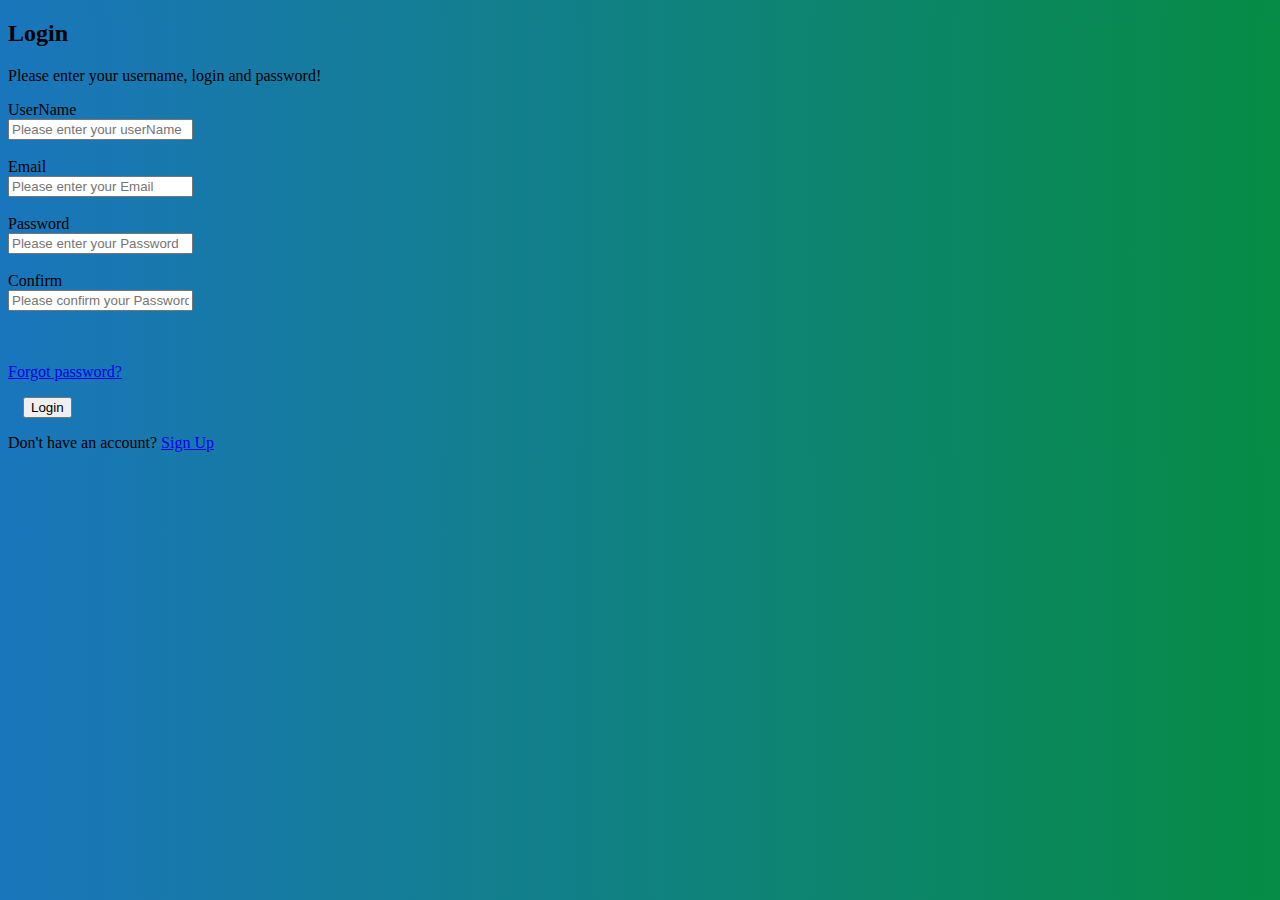
<file: Part A/index.html>
<!DOCTYPE html>
<html lang="en">
<head>
    <meta charset="UTF-8">
    <meta http-equiv="X-UA-Compatible" content="IE=edge">
    <meta name="viewport" content="width=device-width, initial-scale=1.0">
    <link href="https://cdn.jsdelivr.net/npm/bootstrap@5.0.2/dist/css/bootstrap.min.css" rel="stylesheet" integrity="sha384-EVSTQN3/azprG1Anm3QDgpJLIm9Nao0Yz1ztcQTwFspd3yD65VohhpuuCOmLASjC" crossorigin="anonymous">
    <script src="https://cdn.jsdelivr.net/npm/bootstrap@5.0.2/dist/js/bootstrap.bundle.min.js" integrity="sha384-MrcW6ZMFYlzcLA8Nl+NtUVF0sA7MsXsP1UyJoMp4YLEuNSfAP+JcXn/tWtIaxVXM" crossorigin="anonymous"></script>
    <link rel="stylesheet" href="style.css">
    <title>Document</title>
</head>
<body class="gradient-custom">
    <section class="vh-100 gradient-custom">
        <div class="container-lg py-5 h-100">
          <div class="row d-flex justify-content-center align-items-center h-100">
            <div class="col-12 col-md-8 col-lg-6 col-xl-6">
              <div class="card bg-dark text-white" style="border-radius: 1rem;">
                <div class="card-body p-5 text-center">
      
                  <div class="mb-md-5 mt-md-4 pb-5">
                    
                    <form onsubmit="return validate()" action="calculator.html">
                      <h2 class="fw-bold mb-2 text-uppercase">Login</h2>
                      <p class="text-white-50 mb-5">Please enter your username, login and password!</p>
                      <!-- ---- -->
                      <div class="form-group row">
                        <label for="typeuserX" class="col-sm-3 col-form-label">UserName</label>
                        <div class="col-sm-9">
                          <input type="text" id="typeuserX" class="form-control" id="inputPassword" placeholder="Please enter your userName">
                          <small id="usernameMsg" class="text-danger"></small>
                        </div>
                      </div>
                      <br>
                      <div class="form-group row">
                        <label for="typeEmailX" class="col-sm-3 col-form-label">Email</label>
                        <div class="col-sm-9">
                          <input id="typeEmailX" type="email" class="form-control" id="inputPassword" placeholder="Please enter your Email">
                          <small id="emailMsg" class="text-danger"></small>
                        </div>
                      </div>
                      <br>
                      <div class="form-group row">
                        <label for="typePasswordX" class="col-sm-3 col-form-label">Password</label>
                        <div class="col-sm-9">
                          <input id="typePasswordX" type="password" class="form-control" id="inputPassword" placeholder="Please enter your Password">
                          <small id="passwordMsg" class="text-danger"></small>
                        </div>
                      </div>
                      <br>
                      <div class="form-group row">
                        <label for="typeConfirmPasswordX" class="col-sm-3 col-form-label">Confirm</label>
                        <div class="col-sm-9">
                          <input id="typeConfirmPasswordX" type="password" class="form-control" id="inputPassword" placeholder="Please confirm your Password">
                          <small id="confirmMsg" class="text-danger"></small>
                        </div>
                      </div>

                      <br><br>

                      <p class="small mb-5 pb-lg-2"><a class="text-white-50" href="#!">Forgot password?</a></p>
        
                      <button id="submit" class="btn btn-outline-light btn-lg px-5 disabled" type="submit">Login</button>
                    </div>
        
                    <div>
                      <p class="mb-0">Don't have an account? <a href="#!" class="text-white-50 fw-bold">Sign Up</a>
                      </p>
                    </div>

                    </form>
                   
      
                </div>
              </div>
            </div>
          </div>
        </div>
      </section>
      
      <br><br><br>
      
      <script
  src="https://code.jquery.com/jquery-3.7.1.js"
  integrity="sha256-eKhayi8LEQwp4NKxN+CfCh+3qOVUtJn3QNZ0TciWLP4="
  crossorigin="anonymous"></script>
     <script src="script.js"></script>
</body>
</html>
</file>
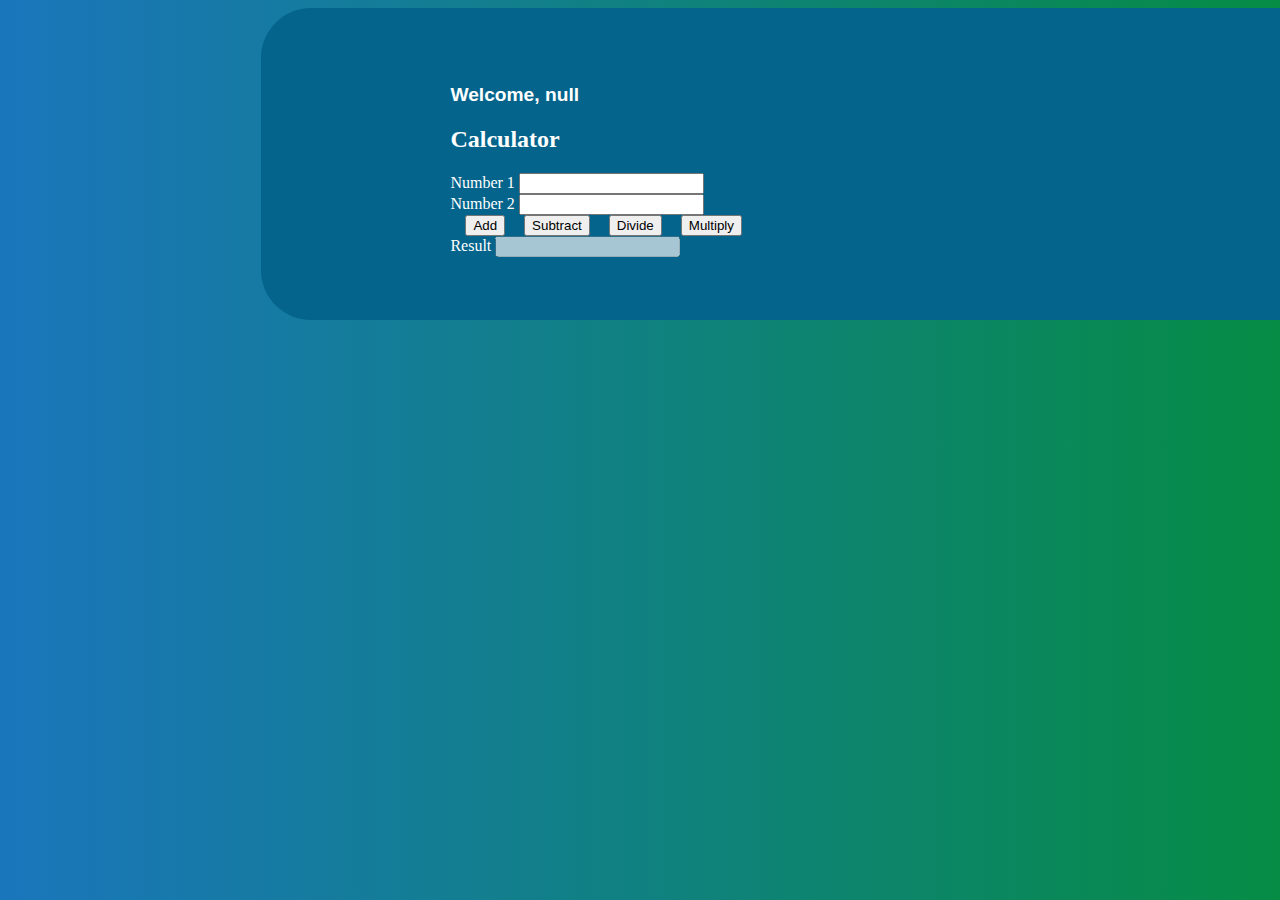
<file: Part A/calculator.html>
<!DOCTYPE html>
<html lang="en">
   <head>
      <meta charset="UTF-8">
      <meta http-equiv="X-UA-Compatible" content="IE=edge">
      <meta name="viewport" content="width=device-width, initial-scale=1.0">
      <link href="https://cdn.jsdelivr.net/npm/bootstrap@5.0.2/dist/css/bootstrap.min.css" rel="stylesheet" integrity="sha384-EVSTQN3/azprG1Anm3QDgpJLIm9Nao0Yz1ztcQTwFspd3yD65VohhpuuCOmLASjC" crossorigin="anonymous">
      <script src="https://cdn.jsdelivr.net/npm/bootstrap@5.0.2/dist/js/bootstrap.bundle.min.js" integrity="sha384-MrcW6ZMFYlzcLA8Nl+NtUVF0sA7MsXsP1UyJoMp4YLEuNSfAP+JcXn/tWtIaxVXM" crossorigin="anonymous"></script>
      <link rel="stylesheet" href="style.css">
      <title>Calculator</title>
   </head>
   <body class="gradient-custom">
      <div class="container my-5">
         <div id="uservalueoutput" class="text-center mb-4"></div>
         <script>
            var value = localStorage.getItem('userName');
            uservalueoutput.innerHTML = `<h1>Welcome, ${value}</h1>`;
         </script>  
         <h2 class="text-center mb-4">Calculator</h2>
         <div class="mb-3">
            <label for="n1" class="form-label">Number 1</label>
            <input type="text" id="n1" class="form-control">
            <small id="n1msg" class="text-danger"></small>
         </div>
         <div class="mb-3">
            <label for="n2" class="form-label">Number 2</label>
            <input type="text" id="n2" class="form-control">
            <small id="n2msg" class="text-danger"></small>
         </div>
         <div class="d-flex justify-content-around mb-4">
            <button onclick="calculate('add');" type="button" class="btn btn-primary">Add</button>
            <button onclick="calculate('subtract');" type="button" class="btn btn-secondary">Subtract</button>
            <button onclick="calculate('divide');" type="button" class="btn btn-warning">Divide</button>
            <button onclick="calculate('multiply');" type="button" class="btn btn-success">Multiply</button>
         </div>
         <div class="mb-3">
            <label for="result" class="form-label">Result</label>
            <input type="text" id="result" class="form-control" disabled>
         </div>
      </div>
      <script src="https://code.jquery.com/jquery-3.7.1.js" integrity="sha256-eKhayi8LEQwp4NKxN+CfCh+3qOVUtJn3QNZ0TciWLP4=" crossorigin="anonymous"></script>
      <script src="script.js"></script>
   </body>
</html>
</file>
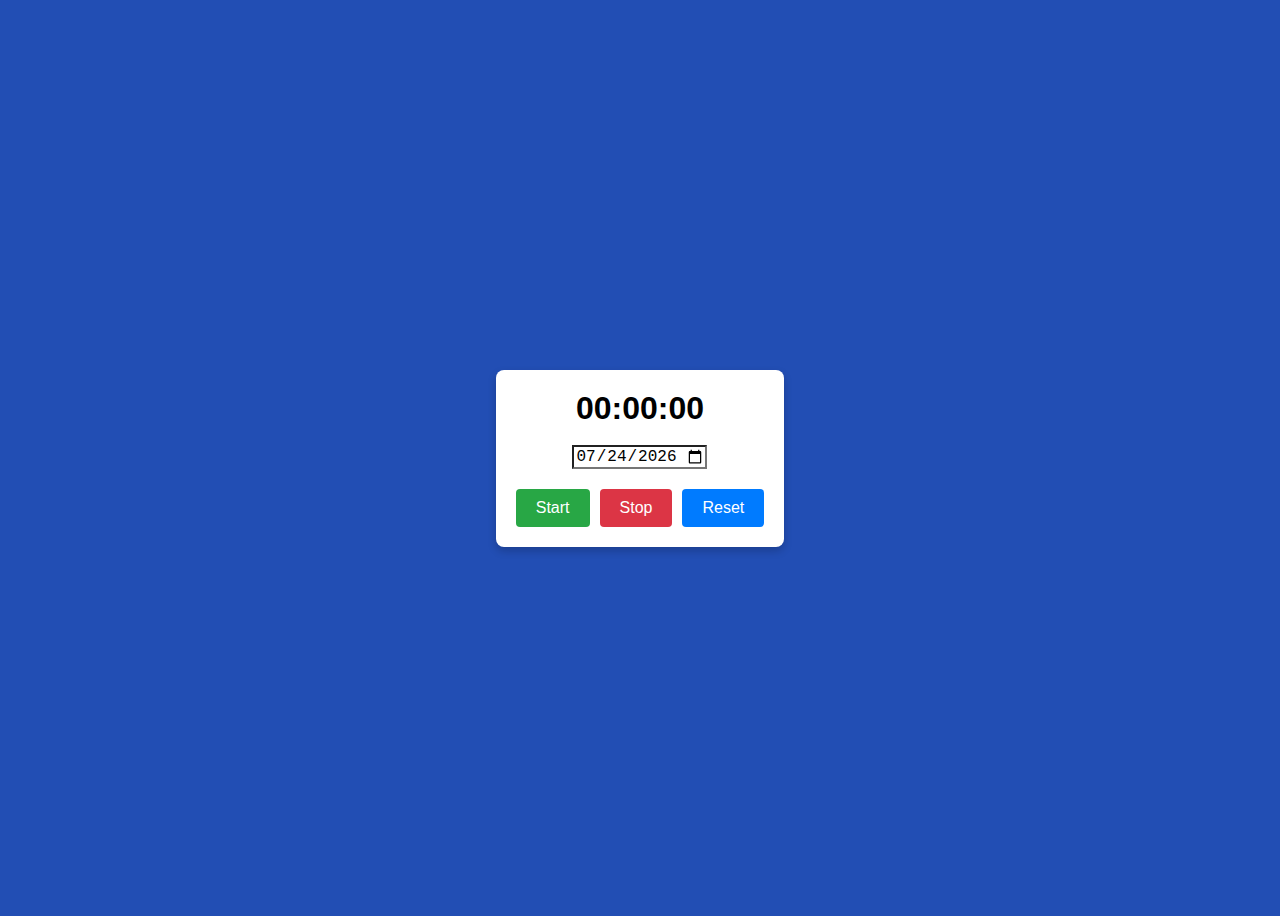
<file: Part B/stopwatch.html>
<!DOCTYPE html>
<html lang="en">
<head>
  <meta charset="UTF-8">
  <meta name="viewport" content="width=device-width, initial-scale=1.0">
  <title>Stopwatch Application</title>
  <link rel="stylesheet" href="./style.css">
</head>
<body>

  <div class="stopwatch-container">
    <label id="time-display">00:00:00</label>
    <br><br>
    <div class="datetime">
        <input type="date" id="date-picker" value="" min="1970-01-01" max="2100-12-31">
    </div>
    <div class="buttons">
      <button id="start-btn">Start</button>
      <button id="stop-btn">Stop</button>
      <button id="reset-btn">Reset</button>
    </div>
  </div>

<script src="script.js"></script>
</body>
</html>
</file>
<file: Part A/style.css>
.container{
    padding-top: 5%;
    width: 60%;
    margin-left: 20%;
    margin-right: 20%;
    padding-right: 15%;
    padding-left: 15%;
    padding-bottom: 5%;
    margin-bottom: 10%;
    background-color:#04648b ;
    color: white;
    border-radius: 50px;
}

button{
    margin-left: 15px;

}
h1{
    font-size: larger;
    font-family: 'Lucida Sans', 'Lucida Sans Regular', 'Lucida Grande', 'Lucida Sans Unicode', Geneva, Verdana, sans-serif;
    font-stretch: expanded;
}
span{
    color: rgb(47, 52, 46);
    
}

.gradient-custom {
    background: #7db4eb;
    background: -webkit-linear-gradient(to right, rgb(49, 5, 97), rgb(15, 62, 144));
    background: linear-gradient(to right, rgb(26, 118, 188), rgb(6, 140, 69))
}
</file>
<file: Part B/style.css>
body {
      display: flex;
      align-items: center;
      justify-content: center;
      height: 100vh;
      font-family: Arial, sans-serif;
      background-color: #224eb4;
    }
    .stopwatch-container {
      text-align: center;
      padding: 20px;
      border-radius: 8px;
      background-color: #fff;
      box-shadow: 0 4px 8px rgba(0, 0, 0, 0.2);
    }
    #time-display {
      font-size: 2em;
      font-weight: bold;
      margin-bottom: 10px;
    }
    .date-picker {
      margin-bottom: 15px;
    }
    .buttons {
      display: flex;
      gap: 10px;
    }
    button {
      padding: 10px 20px;
      font-size: 1em;
      cursor: pointer;
      border: none;
      border-radius: 4px;
      color: #fff;
    }
    #start-btn { background-color: #28a745; }
    #stop-btn { background-color: #dc3545; }
    #reset-btn { background-color: #007bff; }


    .datetime {
        text-align: center;
        margin-bottom: 20px;
    }
    
    .datetime input[type="date"] {
        font-size: 1rem;
        outline: none;
        background-color: var(--primary);
        color: rgb(0, 0, 0); 
        transition: border-color 0.3s;
        width: 130px;
    }
    .datetime input[type="datet"] {
        font-size: 1rem;
        outline: none;
        transition: border-color 0.3s;
    }
</file>
